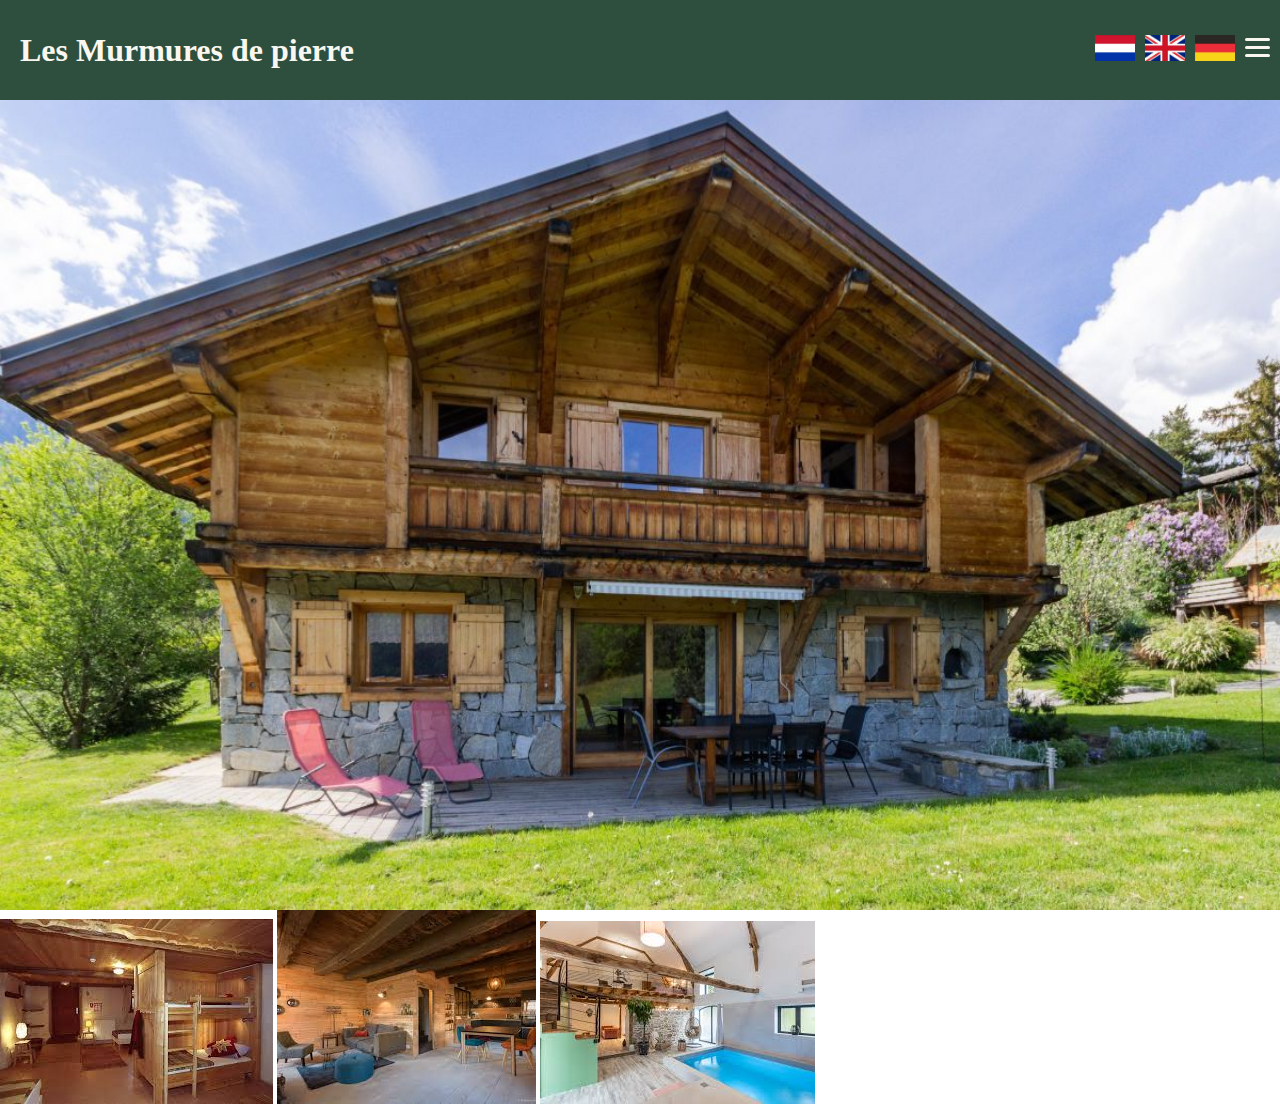
<file: murmuredepierre/index.html>
<!DOCTYPE html>
<html>
	<head>
		<title>Les Murmures de Pierre</title>
		<meta charset="UTF-8">
		<meta name="viewport" content="width=device-width, initial-scale=1.0">
		<link rel="icon" type="image/png" href="logo.png">
		<link rel="stylesheet" href="style/style_index.css">
	</head>
	<body>
		<div class="rectangle-dessus">
			<h1>Les Murmures de pierre</h1>
			<div class="langue-menu">
				<a href="nl/index.html"> <img src="images/nl.png" alt="FR" width="40"> </a>
				<a href="en/index.html"> <img src="images/en.png" alt="EN" width="40"> </a>
				<a href="de/index.html"> <img src="images/de.png" alt="FR" width="40"> </a>
				<div class="menu">
					<span></span>
					<span></span>
					<span></span>
				</div>
			</div>
		</div>
		<div class="side-menu">
			<div class="close-menu">×</div>
			<div class="menu"><h1><u>Menu</u></h1></div>
			<div class="titre">
			    <div class="Galerie"><a href=""><u>Galerie</u></a>
			    <p>Parcourez les belles photo du gite</p>
				</div>
			</div>
			<div class="titre">
			    <div class="Activité"><a href=""><u>Acitivités</u></a>
			    <p>Découvrez toutes les activités au alentours du gite</p>
				</div>
			</div>
			<div class="titre">
				<div class="informations"><a href=""><u>informations</u></a>
				<p> Découvrez les tarifs ainsi que d'autre informations supplémentaires</p>
				</div>
			</div>
			<div class="titre">
				<div class="Reserve"><a href=""><u>Réserver & Disponiblité</u></a>
				<p>Réserver depuis votre navigateur</p>
				</div>
			</div>
			<div class="titre">
				<div class="Contact"><a href=""><u>Contact</u></a>
				<p>autres</p>
				</div>
			</div>
		</div>
		<div class="bas-page">
			<img src="images/landing.jpg" alt="gite_pricipale" class="grand-image">
				<img src="images/gite1.jpg" alt="gite1">
				<img src="images/gite2.jpg" alt="gite2">
				<img src="images/gite3.jpg" alt="gite3">
		</div>
		<script>
			const menu = document.querySelector('.menu');
			const sideMenu = document.querySelector('.side-menu');
			const closeMenu = document.querySelector('.close-menu');
			menu.addEventListener('click', function() {
				sideMenu.style.right = sideMenu.style.right = '0px';
				sideMenu.classList.add('open');
			});
			closeMenu.addEventListener('click', function() {
				sideMenu.style.right = '-350px'; // remet le menu hors écran
				sideMenu.classList.remove('open');
			});
		</script>
	</body>
</html>
</file>
<file: murmuredepierre/style/style_index.css>
body {
    margin: 0;
}
.rectangle-dessus {
    background-color: #2E4F3D; /* vert forêt doux */
    color: #FAF7F0;           /* blanc cassé */
    width: 100%;
    height: 100px;
    box-shadow: 5px 5px 10px gray;
    display: flex;              /* Active flexbox */
    align-items: center;        /* Centre verticalement */
    justify-content: space-between; /* Écarte le titre et les drapeaux */
}
.rectangle-dessus h1 {
	display: flex;
    margin-left: 20px;
}
.rectangle-dessus .langue-menu {
	display: flex;
    gap: 10px; /* Espace entre les drapeaux */
	margin-right: 10px;
}
.rectangle-dessus .langue-menu .menu {
	display: flex;
	color: blue;
	flex-direction: column;
	gap: 5px;
	margin-top: 3px;
	cursor: pointer;
}
.rectangle-dessus .langue-menu .menu span {
	height: 3px;
	width: 25px;
	background-color: #FAF7F0; /* blanc cassé pour rester visible sur le vert */
	border-radius: 2px;
}
.side-menu {
	display: flex;
	flex-direction: column;
	background-color: #F1E8D9; /* beige sable doux */
	position: fixed;
	top: 0px;
	right: -350px;
	height: 100%;
	width: 350px;
	transition: right 0.5s;
	z-index: 1000; /* <- ajoute ça */
	background: rgba(241, 232, 217, 0.75); /* beige semi-transparent */
    backdrop-filter: blur(12px);
    -webkit-backdrop-filter: blur(12px);
    border-left: 1px solid rgba(255,255,255,0.3);
	box-shadow: -4px 0 20px rgba(0,0,0,0.2);
	opacity: 0;
    transition: right 0.5s ease, opacity 0.4s ease;
}
.side-menu.open {
    opacity: 1;
}
.side-menu h1 {
	display: flex;
	color: #2E4F3D; /* vert forêt */
	align-items: center;
}
.side-menu a {
	font-size: 24px;
    font-weight: 600;
    text-decoration: none;
    margin-bottom: 5px;
	display: flex;
	color: #2E4F3D; /* vert forêt */
	flex-direction: column;
	gap: 250px;
}
.side-menu .menu {
    margin-left: 120px;
	font-size: 24px;
}
.side-menu .titre {
	margin: 25px 20px;
	font-size: 40px;
}
.side-menu a:hover {
    color: #1d3a2c;
    transform: translateX(5px);
    transition: 0.2s ease;
}
.side-menu p {
    font-size: 15px;
    margin-top: 4px;
    color: #3a5f4b;
}
.side-menu .Galerie {
	margin-top: 40px;
}
.side-menu .Activité {
	margin-top: 26px;
}
.side-menu .informations {
	margin-top: 26px;
}
.side-menu .Reserve {
	margin-top: 26px;
}
.side-menu .Contact {
	margin-top: 26px;
}
.close-menu {
    position: absolute;
    top: 15px;
    right: 15px;
    width: 35px;
    height: 35px;
    border-radius: 50%;
    background: rgba(255,255,255,0.4);
    display: flex;
    align-items: center;
    justify-content: center;
    color: #2E4F3D;
    font-size: 24px;
    cursor: pointer;
    transition: 0.2s ease;
}

.close-menu:hover {
    background: rgba(255,255,255,0.7);
}

.bas-page {
	
}
.bas-page .grand-image {
	background-size: cover;       /* l'image couvre tout le conteneur */
	background-position: center;  /* centre l'image */
	height: 90vh;                /* prend exactement la hauteur de l'écran */
	width: 100%;                  /* prend toute la largeur */
	display: flex;                
	justify-content: center;      /* centre horizontalement */
	text-align: center;
	color: white;
	position: relative;
}
.bas-page img {

}
</file>
